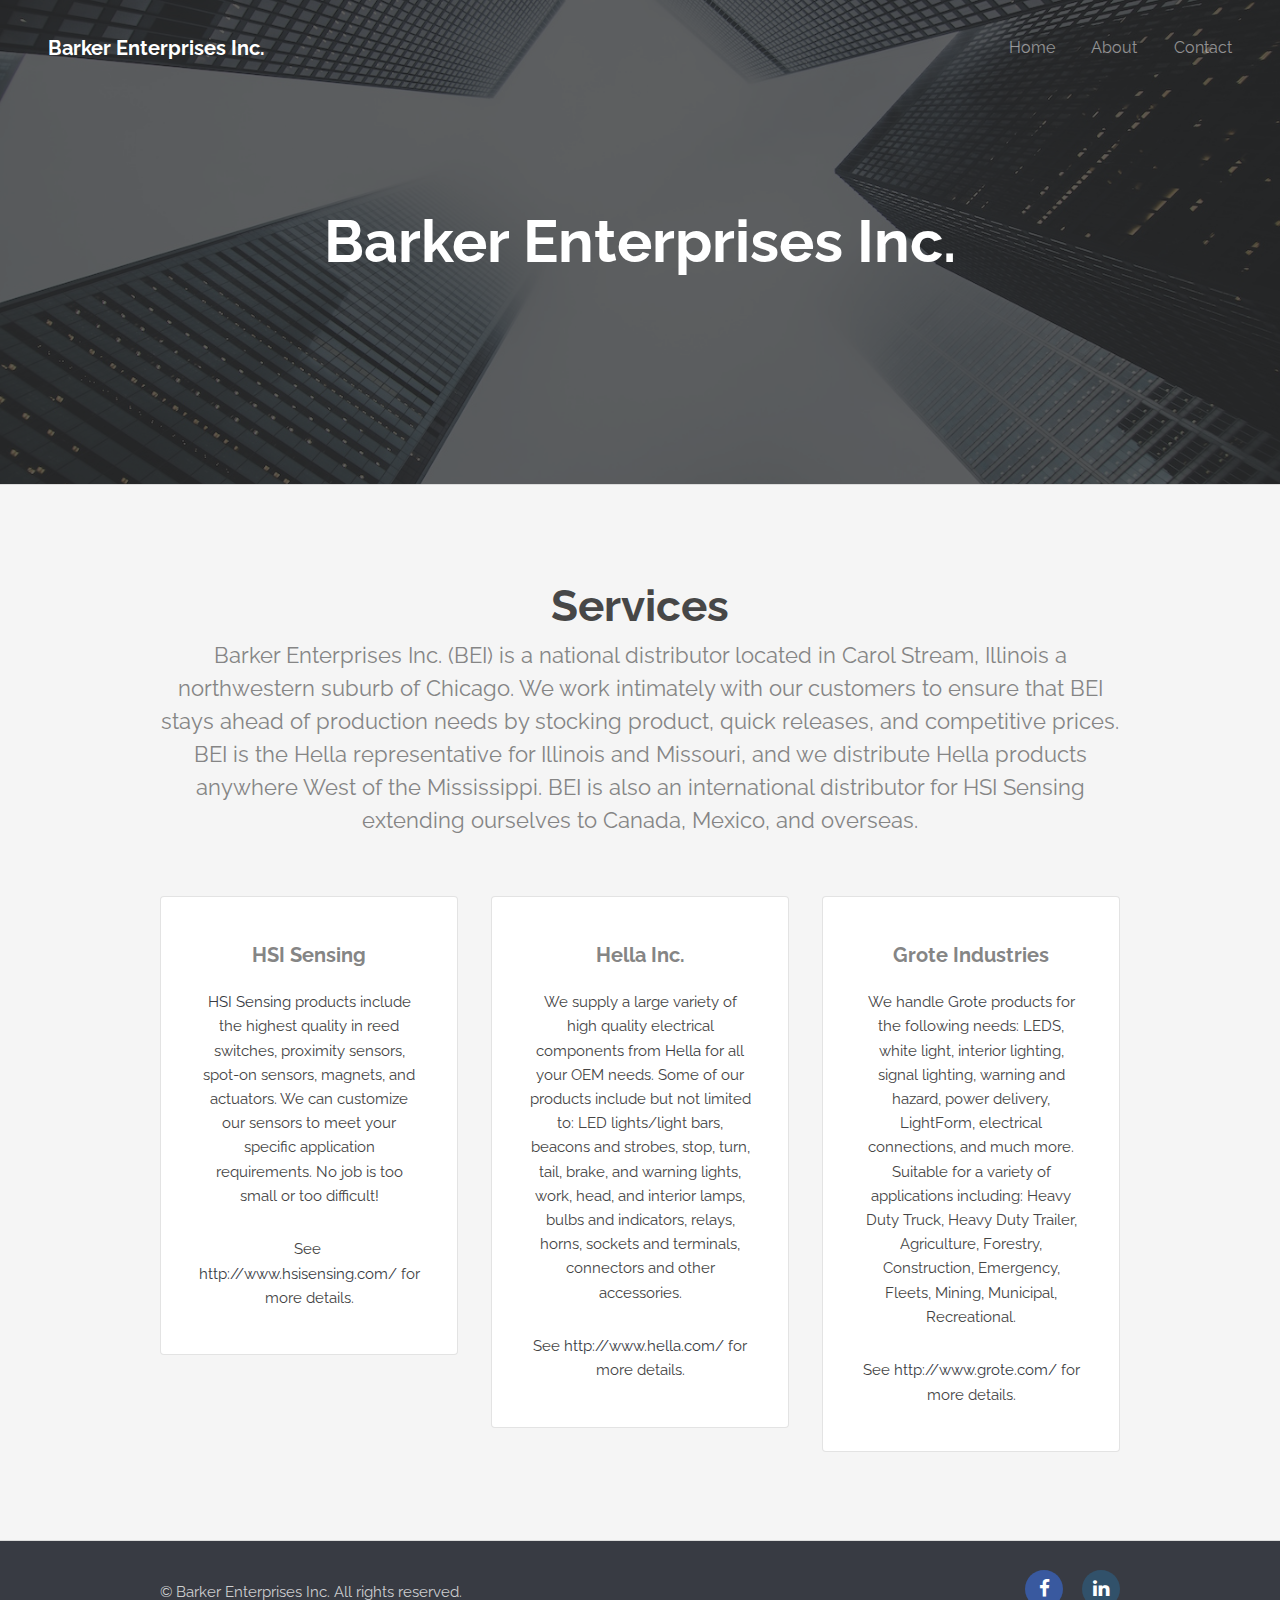
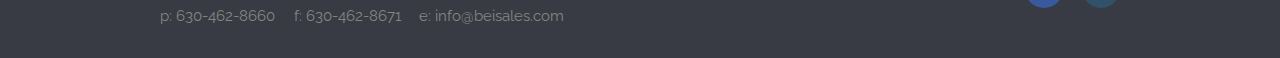
<file: index.html>
<!DOCTYPE html>
<html lang="en">
	<head>
		<meta charset="UTF-8">
		<title>Barker Enterprises Inc.</title>
		<meta http-equiv="content-type" content="text/html; charset=utf-8" />
		<meta name="description" content="Barker Enterprises Inc" />
		<meta name="keywords" content="barker enterprises,bei,hella,hsi,hsi sensing,grote,distribution,distributor,relays,switches,leds,lights" />
		<!--[if lte IE 8]><script src="js/html5shiv.js"></script><![endif]-->
		<script src="js/jquery.min.js"></script>
		<script src="js/skel.min.js"></script>
		<script src="js/skel-layers.min.js"></script>
		<script src="js/init.js"></script>
		<noscript>
			<link rel="stylesheet" href="css/skel.css" />
			<link rel="stylesheet" href="css/style.css" />
			<link rel="stylesheet" href="css/style-xlarge.css" />
		</noscript>

		<link rel="icon" type="image/png" href="images/favicon-32x32.png" sizes="32x32" />
		<link rel="icon" type="image/png" href="images/favicon-16x16.png" sizes="16x16" />

		<script>
		  (function(i,s,o,g,r,a,m){i['GoogleAnalyticsObject']=r;i[r]=i[r]||function(){
		  (i[r].q=i[r].q||[]).push(arguments)},i[r].l=1*new Date();a=s.createElement(o),
		  m=s.getElementsByTagName(o)[0];a.async=1;a.src=g;m.parentNode.insertBefore(a,m)
		  })(window,document,'script','//www.google-analytics.com/analytics.js','ga');

		  ga('create', 'UA-72708010-1', 'auto');
		  ga('send', 'pageview');

		</script>
	</head>
	<body class="landing">

		<!-- Header -->
			<header id="header">
				<h1><a href="index.html">Barker Enterprises Inc.</a></h1>
				<nav id="nav">
					<ul>
						<li><a href="index.html">Home</a></li>
						<li><a href="about.html">About</a></li>
						<li><a href="contact.html">Contact</a></li>
					</ul>
				</nav>
			</header>

		<!-- Banner -->
			<section id="banner">
				<h2>Barker Enterprises Inc.</h2>
				<!--<p>Lorem ipsum dolor sit amet, consectetur adipisicing elit.</p>-->
			</section>

		<!-- One -->
			<section id="one" class="wrapper style1 special">
				<div class="container">
					<header class="major">
						<h2>Services</h2>
						<p>Barker Enterprises Inc. (BEI) is a national distributor located in Carol Stream, Illinois a northwestern suburb of Chicago. We work intimately with our customers to ensure that BEI stays ahead of production needs by stocking product, quick releases, and competitive prices. BEI is the Hella representative for Illinois and Missouri, and we distribute Hella products anywhere West of the Mississippi. BEI is also an international distributor for HSI Sensing extending ourselves to Canada, Mexico, and overseas.</p>
					</header>
					<div class="row 150%">
						<div class="4u 12u$(medium)">
							<section class="box">
								<h3>HSI Sensing</h3>
								<p><a href="http://www.hsisensing.com/" target="_blank">HSI Sensing</a> products include the highest quality in reed switches, proximity sensors, spot-on sensors, magnets, and actuators. We can customize our sensors to meet your specific application requirements. No job is too small or too difficult!
								</p>	
								<p>See ​<a href="http://www.hsisensing.com/" target="_blank">http://www.hsisensing.com/</a> for more details.</p>
							</section>
						</div>
						<div class="4u 12u$(medium)">
							<section class="box">
								<h3>Hella Inc.</h3>
								<p>We supply a large variety of high quality electrical components from <a href="http://www.hella.com/" target="_blank">Hella</a> for all your OEM needs. Some of our products include but not limited to:
									LED lights/light bars, 
									beacons and strobes, 
​									stop, turn, tail, brake, and warning lights, 
									work, head, and interior lamps, 
									bulbs and indicators, 
									relays, 
									horns, 
									sockets and terminals, 
									connectors and other accessories.
								</p>
								<p>See <a href="http://www.hella.com/" target="_blank">http://www.hella.com/</a> for more details.</p>
							</section>
						</div>
						<div class="4u$ 12u$(medium)">
							<section class="box">
								<h3>Grote Industries</h3>
								<p>We handle <a href="http://www.grote.com/" target="_blank">Grote</a> products for the following needs: LEDS, white light, interior lighting, signal lighting, warning and hazard, power delivery, LightForm, electrical connections, and much more. Suitable for a variety of applications including: Heavy Duty Truck, Heavy Duty Trailer, Agriculture, Forestry, Construction, Emergency, Fleets, Mining, Municipal, Recreational.</p>
								<p>See <a href="http://www.grote.com/" target="_blank">http://www.grote.com/</a> for more details.</p>
							</section>
						</div>
					</div>
				</div>
			</section>

		<!-- Footer -->
			<footer id="footer">
				<div class="container">
					<div class="row">
						<div class="8u 12u$(medium)">
							<div class="copyright">
								<p>&copy; Barker Enterprises Inc. All rights reserved.</p>
								<ul>
									<li>p: 630-462-8660</li>
									<li>f: 630-462-8671</li>
									<li>e: <a href="mailto:info@beisales.com?Subject=Hello" target="_top">info@beisales.com</a></li>
								</ul>
							</div>
						</div>
						<div class="4u$ 12u$(medium)">
							<ul class="icons">
								<li>
									<a target="_blank" href="https://www.facebook.com/BEIsales/" class="icon rounded fa-facebook"><span class="label">Facebook</span></a>
								</li>
								<!--<li>
									<a class="icon rounded fa-twitter"><span class="label">Twitter</span></a>
								</li>
								<li>
									<a class="icon rounded fa-google-plus"><span class="label">Google+</span></a>
								</li>-->
								<li>
									<a target="_blank" href="https://www.linkedin.com/in/tom-barker-b527a8122?trk=nav_responsive_tab_profile" class="icon rounded fa-linkedin"><span class="label">LinkedIn</span></a>
								</li>
							</ul>
						</div>
					</div>
				</div>
			</footer>
			
	</body>
</html>
</file>
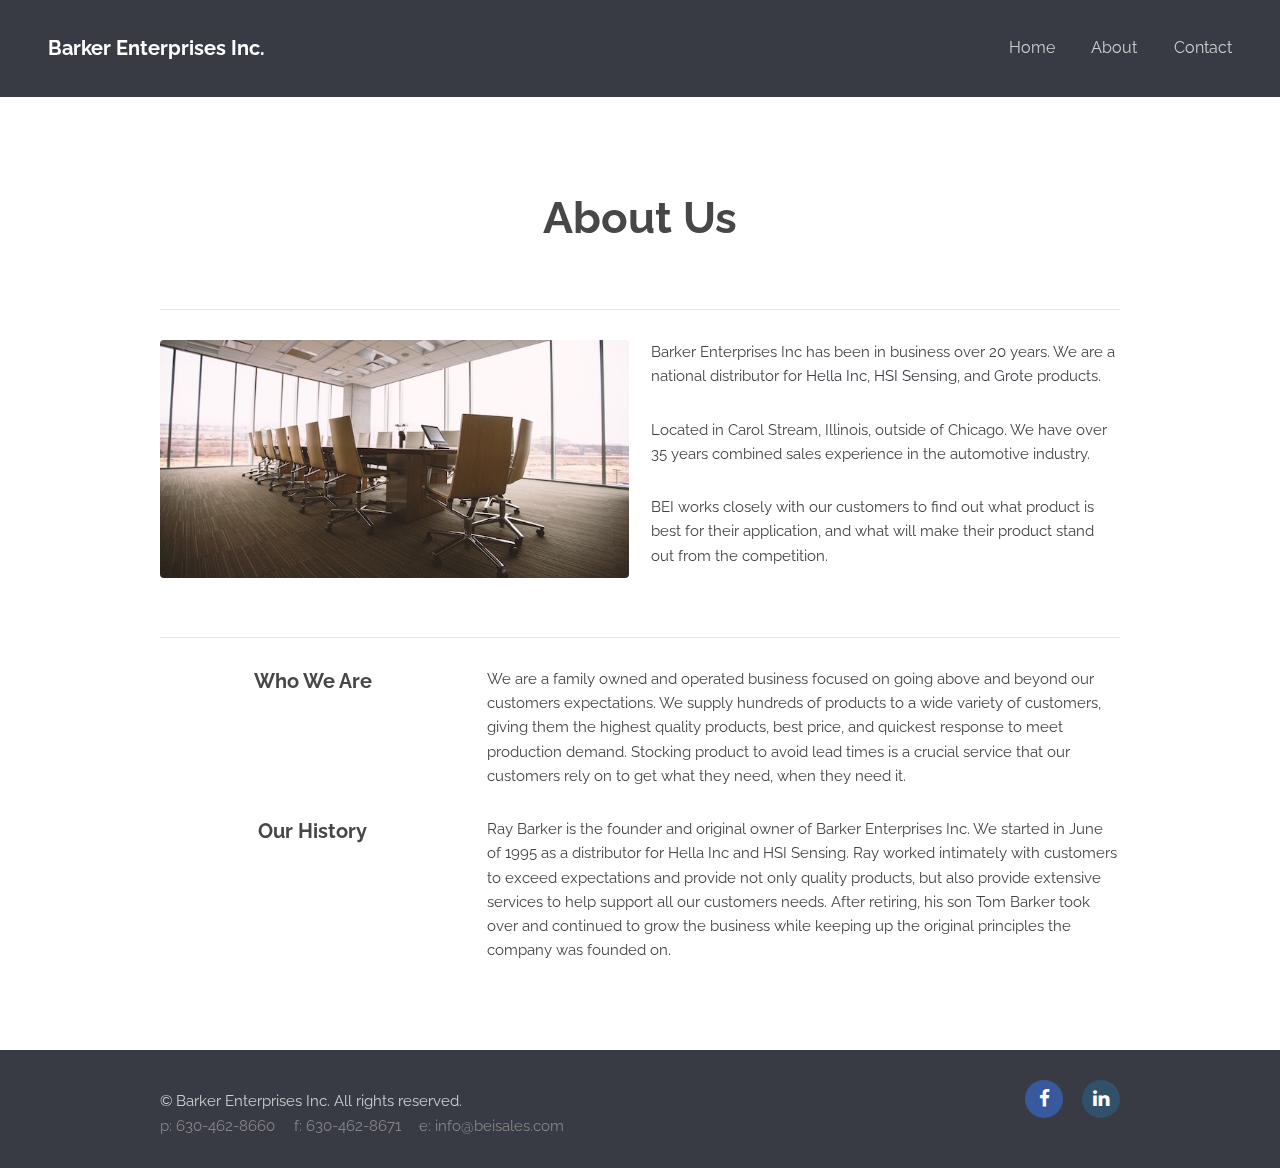
<file: about.html>
<!DOCTYPE html>
<html lang="en">
	<head>
		<meta charset="UTF-8">
		<title>Barker Enterprises Inc.</title>
		<meta http-equiv="content-type" content="text/html; charset=utf-8" />
		<meta name="description" content="Barker Enterprises Inc" />
		<meta name="keywords" content="barker enterprises,bei,hella,hsi,hsi sensing,grote,distribution,distributor,relays,switches,leds,lights" />
		<!--[if lte IE 8]><script src="js/html5shiv.js"></script><![endif]-->
		<script src="js/jquery.min.js"></script>
		<script src="js/skel.min.js"></script>
		<script src="js/skel-layers.min.js"></script>
		<script src="js/init.js"></script>
		<noscript>
			<link rel="stylesheet" href="css/skel.css" />
			<link rel="stylesheet" href="css/style.css" />
			<link rel="stylesheet" href="css/style-xlarge.css" />
		</noscript>

		<link rel="icon" type="image/png" href="images/favicon-32x32.png" sizes="32x32" />
		<link rel="icon" type="image/png" href="images/favicon-16x16.png" sizes="16x16" />

		<script>
		  (function(i,s,o,g,r,a,m){i['GoogleAnalyticsObject']=r;i[r]=i[r]||function(){
		  (i[r].q=i[r].q||[]).push(arguments)},i[r].l=1*new Date();a=s.createElement(o),
		  m=s.getElementsByTagName(o)[0];a.async=1;a.src=g;m.parentNode.insertBefore(a,m)
		  })(window,document,'script','//www.google-analytics.com/analytics.js','ga');

		  ga('create', 'UA-72708010-1', 'auto');
		  ga('send', 'pageview');

		</script>
	</head>
	<body>

		<!-- Header -->
			<header id="header">
				<h1><a href="index.html">Barker Enterprises Inc.</a></h1>
				<nav id="nav">
					<ul>
						<li><a href="index.html">Home</a></li>
						<li><a href="about.html">About</a></li>
						<li><a href="contact.html">Contact</a></li>
					</ul>
				</nav>
			</header>

		<!-- Main -->
			<section id="main" class="wrapper">
				<div class="container">

					<header class="major">
						<h2>About Us</h2>
					</header>

					<hr />

					<div class="row">
						<div class="6u 12u(3)">
							<a href="#" class="image fit"><img src="images/about.jpg" alt="" /></a>
						</div>
						<div class="6u 12u(3)">
							<p>Barker Enterprises Inc has been in business over 20 years. We are a national distributor for <a href="http://www.hella.com/" target="_blank">Hella Inc</a>, <a href="http://www.hsisensing.com/" target="_blank">HSI Sensing</a>, and <a href="http://www.grote.com/" target="_blank">Grote</a> products.</p>
							<p>Located in Carol Stream, Illinois, outside of Chicago.  We have over 35 years combined sales experience in the automotive industry.</p>
							<p>BEI works closely with our customers to find out what product is best for their application, and what will make their product stand out from the competition.</p>
						</div>
					</div>

					<hr />

					<div class="row">
						<div class="4u 12u(3)">
							<header class="major">
								<h3>Who We Are</h3>
							</header>
						</div>

						<div class="8u 12u(3)">
							<p>
							We are a family owned and operated business focused on going above and beyond our customers expectations.  We supply hundreds of products to a wide variety of customers, giving them the highest quality products, best price, and quickest response to meet production demand. Stocking product to avoid lead times is a crucial service that our customers rely on to get what they need, when they need it.
							</p>
						</div>
					</div>

					<div class="row">
						<div class="4u 12u(3)">
							<header class="major">
								<h3>Our History</h3>
							</header>
						</div>

						<div class="8u 12u(3)">
							<p>
							Ray Barker is the founder and original owner of Barker Enterprises Inc.  We started in June of 1995 as a distributor for Hella Inc and HSI Sensing. Ray worked intimately with customers to exceed expectations and provide not only quality products, but also provide extensive services to help support all our customers needs. After retiring, his son Tom Barker took over and continued to grow the business while keeping up the original principles the company was founded on.
							</p>
						</div>
					</div>
				</div>
			</section>


		<!-- Footer -->
			<footer id="footer">
				<div class="container">
					<div class="row">
						<div class="8u 12u$(medium)">
							<div class="copyright">
								<p>&copy; Barker Enterprises Inc. All rights reserved.</p>
								<ul>
									<li>p: 630-462-8660</li>
									<li>f: 630-462-8671</li>
									<li>e: <a href="mailto:info@beisales.com?Subject=Hello" target="_top">info@beisales.com</a></li>
								</ul>
							</div>
						</div>
						<div class="4u$ 12u$(medium)">
							<ul class="icons">
								<li>
									<a target="_blank" href="https://www.facebook.com/BEIsales/" class="icon rounded fa-facebook"><span class="label">Facebook</span></a>
								</li>
								<!--<li>
									<a class="icon rounded fa-twitter"><span class="label">Twitter</span></a>
								</li>
								<li>
									<a class="icon rounded fa-google-plus"><span class="label">Google+</span></a>
								</li>-->
								<li>
									<a target="_blank" href="https://www.linkedin.com/in/tom-barker-b527a8122?trk=nav_responsive_tab_profile" class="icon rounded fa-linkedin"><span class="label">LinkedIn</span></a>
								</li>
							</ul>
						</div>
					</div>
				</div>
			</footer>

	</body>
</html>
</file>
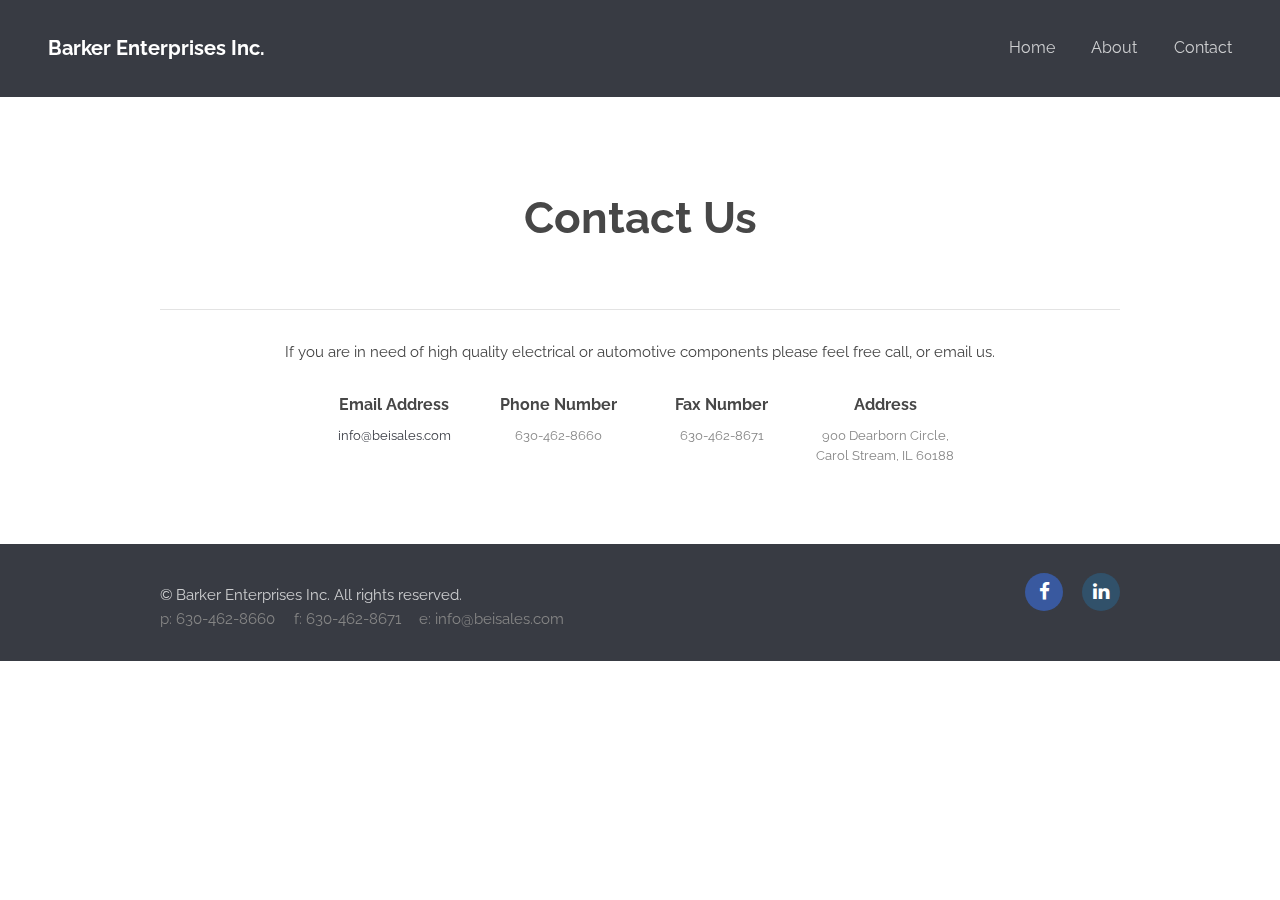
<file: contact.html>
<!DOCTYPE html>
<html lang="en">
	<head>
		<meta charset="UTF-8">
		<title>Barker Enterprises Inc.</title>
		<meta http-equiv="content-type" content="text/html; charset=utf-8" />
		<meta name="description" content="Barker Enterprises Inc" />
		<meta name="keywords" content="barker enterprises,bei,hella,hsi,hsi sensing,grote,distribution,distributor,relays,switches,leds,lights" />
		<!--[if lte IE 8]><script src="js/html5shiv.js"></script><![endif]-->
		<script src="js/jquery.min.js"></script>
		<script src="js/skel.min.js"></script>
		<script src="js/skel-layers.min.js"></script>
		<script src="js/init.js"></script>
		<noscript>
			<link rel="stylesheet" href="css/skel.css" />
			<link rel="stylesheet" href="css/style.css" />
			<link rel="stylesheet" href="css/style-xlarge.css" />
		</noscript>

		<link rel="icon" type="image/png" href="images/favicon-32x32.png" sizes="32x32" />
		<link rel="icon" type="image/png" href="images/favicon-16x16.png" sizes="16x16" />

		<script>
		  (function(i,s,o,g,r,a,m){i['GoogleAnalyticsObject']=r;i[r]=i[r]||function(){
		  (i[r].q=i[r].q||[]).push(arguments)},i[r].l=1*new Date();a=s.createElement(o),
		  m=s.getElementsByTagName(o)[0];a.async=1;a.src=g;m.parentNode.insertBefore(a,m)
		  })(window,document,'script','//www.google-analytics.com/analytics.js','ga');

		  ga('create', 'UA-72708010-1', 'auto');
		  ga('send', 'pageview');

		</script>
	</head>
	<body>

		<!-- Header -->
			<header id="header">
				<h1><a href="index.html">Barker Enterprises Inc.</a></h1>
				<nav id="nav">
					<ul>
						<li><a href="index.html">Home</a></li>
						<li><a href="about.html">About</a></li>
						<li><a href="contact.html">Contact</a></li>
					</ul>
				</nav>
			</header>

		<!-- Main -->
			<section id="main" class="wrapper">
				<div class="container">

					<header class="major">
						<h2>Contact Us</h2>
					</header>

					<hr />

					<p class="align-center">If you are in need of high quality electrical or automotive components please feel free call, or email us.</p>

					<div class="row">
						<div class="2u 12u(3)">&nbsp;</div>
						<div class="2u 12u(3)">
							<header class="minor">
								<h4>Email Address</h4>
								<p><a href="mailto:info@beisales.com?Subject=Hello" target="_top">info@beisales.com</a></p>
							</header>	
						</div>
						<div class="2u 12u(3)">
							<header class="minor">
								<h4>Phone Number</h4>
								<p>630-462-8660</p>
							</header>
						</div>
						<div class="2u 12u(3)">
							<header class="minor">
								<h4>Fax Number</h4>
								<p>630-462-8671</p>
							</header>
						</div>
						<div class="2u 12u(3)">
							<header class="minor">
								<h4>Address</h4>
								<p>900 Dearborn Circle,<br>
								Carol Stream, IL 60188</p>
							</header>
						</div>
						<div class="2u 12u(3)">&nbsp;</div>
					</div>
				</div>
			</section>


		<!-- Footer -->
			<footer id="footer">
				<div class="container">
					<div class="row">
						<div class="8u 12u$(medium)">
							<div class="copyright">
								<p>&copy; Barker Enterprises Inc. All rights reserved.</p>
								<ul>
									<li>p: 630-462-8660</li>
									<li>f: 630-462-8671</li>
									<li>e: <a href="mailto:info@beisales.com?Subject=Hello" target="_top">info@beisales.com</a></li>
								</ul>
							</div>
						</div>
						<div class="4u$ 12u$(medium)">
							<ul class="icons">
								<li>
									<a target="_blank" href="https://www.facebook.com/BEIsales/" class="icon rounded fa-facebook"><span class="label">Facebook</span></a>
								</li>
								<!--<li>
									<a class="icon rounded fa-twitter"><span class="label">Twitter</span></a>
								</li>
								<li>
									<a class="icon rounded fa-google-plus"><span class="label">Google+</span></a>
								</li>-->
								<li>
									<a target="_blank" href="https://www.linkedin.com/in/tom-barker-b527a8122?trk=nav_responsive_tab_profile" class="icon rounded fa-linkedin"><span class="label">LinkedIn</span></a>
								</li>
							</ul>
						</div>
					</div>
				</div>
			</footer>

	</body>
</html>
</file>
<file: css/style-xlarge.css>
/*
	Transit by TEMPLATED
	templated.co @templatedco
	Released for free under the Creative Commons Attribution 3.0 license (templated.co/license)
*/

/* Basic */

	body, input, select, textarea {
		font-size: 11pt;
	}
</file>
<file: css/skel.css>
/* Resets (http://meyerweb.com/eric/tools/css/reset/ | v2.0 | 20110126 | License: none (public domain)) */

	html,body,div,span,applet,object,iframe,h1,h2,h3,h4,h5,h6,p,blockquote,pre,a,abbr,acronym,address,big,cite,code,del,dfn,em,img,ins,kbd,q,s,samp,small,strike,strong,sub,sup,tt,var,b,u,i,center,dl,dt,dd,ol,ul,li,fieldset,form,label,legend,table,caption,tbody,tfoot,thead,tr,th,td,article,aside,canvas,details,embed,figure,figcaption,footer,header,hgroup,menu,nav,output,ruby,section,summary,time,mark,audio,video{margin:0;padding:0;border:0;font-size:100%;font:inherit;vertical-align:baseline;}article,aside,details,figcaption,figure,footer,header,hgroup,menu,nav,section{display:block;}body{line-height:1;}ol,ul{list-style:none;}blockquote,q{quotes:none;}blockquote:before,blockquote:after,q:before,q:after{content:'';content:none;}table{border-collapse:collapse;border-spacing:0;}body{-webkit-text-size-adjust:none}

/* Box Model */

	*, *:before, *:after {
		-moz-box-sizing: border-box;
		-webkit-box-sizing: border-box;
		box-sizing: border-box;
	}

/* Container */

	.container {
		margin-left: auto;
		margin-right: auto;

		/* width: (containers) */
		width: 1200px;
	}

	/* Modifiers */

		/* 125% */
			.container.\31 25\25 {
				width: 100%;

				/* max-width: (containers * 1.25) */
				max-width: 1500px;

				/* min-width: (containers) */
				min-width: 1200px;
			}

		/* 75% */
			.container.\37 5\25 {

				/* width: (containers * 0.75) */
				width: 900px;

			}

		/* 50% */
			.container.\35 0\25 {

				/* width: (containers * 0.50) */
				width: 600px;

			}

		/* 25% */
			.container.\32 5\25 {

				/* width: (containers * 0.25) */
				width: 300px;

			}

/* Grid */

	.row {
		border-bottom: solid 1px transparent;
	}

	.row > * {
		float: left;
	}

	.row:after, .row:before {
		content: '';
		display: block;
		clear: both;
		height: 0;
	}

	.row.uniform > * > :first-child {
		margin-top: 0;
	}

	.row.uniform > * > :last-child {
		margin-bottom: 0;
	}

	/* Gutters */

		/* Normal */

			.row > * {
				/* padding: (gutters.horizontal) 0 0 (gutters.vertical) */
				padding: 0 0 0 2em;
			}

			.row {
				/* margin: -(gutters.horizontal) 0 -1px -(gutters.vertical) */
				margin: 0 0 -1px -2em;
			}

			.row.uniform > * {
				/* padding: (gutters.vertical) 0 0 (gutters.vertical) */
				padding: 2em 0 0 2em;
			}

			.row.uniform {
				/* margin: -(gutters.vertical) 0 -1px -(gutters.vertical) */
				margin: -2em 0 -1px -2em;
			}

		/* 200% */

			.row.\32 00\25 > * {
				/* padding: (gutters.horizontal) 0 0 (gutters.vertical) */
				padding: 0 0 0 4em;
			}

			.row.\32 00\25 {
				/* margin: -(gutters.horizontal) 0 -1px -(gutters.vertical) */
				margin: 0 0 -1px -4em;
			}

			.row.uniform.\32 00\25 > * {
				/* padding: (gutters.vertical) 0 0 (gutters.vertical) */
				padding: 4em 0 0 4em;
			}

			.row.uniform.\32 00\25 {
				/* margin: -(gutters.vertical) 0 -1px -(gutters.vertical) */
				margin: -4em 0 -1px -4em;
			}

		/* 150% */

			.row.\31 50\25 > * {
				/* padding: (gutters.horizontal) 0 0 (gutters.vertical) */
				padding: 0 0 0 1.5em;
			}

			.row.\31 50\25 {
				/* margin: -(gutters.horizontal) 0 -1px -(gutters.vertical) */
				margin: 0 0 -1px -1.5em;
			}

			.row.uniform.\31 50\25 > * {
				/* padding: (gutters.vertical) 0 0 (gutters.vertical) */
				padding: 1.5em 0 0 1.5em;
			}

			.row.uniform.\31 50\25 {
				/* margin: -(gutters.vertical) 0 -1px -(gutters.vertical) */
				margin: -1.5em 0 -1px -1.5em;
			}

		/* 50% */

			.row.\35 0\25 > * {
				/* padding: (gutters.horizontal) 0 0 (gutters.vertical) */
				padding: 0 0 0 1em;
			}

			.row.\35 0\25 {
				/* margin: -(gutters.horizontal) 0 -1px -(gutters.vertical) */
				margin: 0 0 -1px -1em;
			}

			.row.uniform.\35 0\25 > * {
				/* padding: (gutters.vertical) 0 0 (gutters.vertical) */
				padding: 1em 0 0 1em;
			}

			.row.uniform.\35 0\25 {
				/* margin: -(gutters.vertical) 0 -1px -(gutters.vertical) */
				margin: -1em 0 -1px -1em;
			}

		/* 25% */

			.row.\32 5\25 > * {
				/* padding: (gutters.horizontal) 0 0 (gutters.vertical) */
				padding: 0 0 0 0.5em;
			}

			.row.\32 5\25 {
				/* margin: -(gutters.horizontal) 0 -1px -(gutters.vertical) */
				margin: 0 0 -1px -0.5em;
			}

			.row.uniform.\32 5\25 > * {
				/* padding: (gutters.vertical) 0 0 (gutters.vertical) */
				padding: 0.5em 0 0 0.5em;
			}

			.row.uniform.\32 5\25 {
				/* margin: -(gutters.vertical) 0 -1px -(gutters.vertical) */
				margin: -0.5em 0 -1px -0.5em;
			}

		/* 0% */

			.row.\30 \25 > * {
				padding: 0;
			}

			.row.\30 \25 {
				margin: 0 0 -1px 0;
			}

	/* Cells */

		.\31 2u, .\31 2u\24 { width: 100%; clear: none; margin-left: 0; }
		.\31 1u, .\31 1u\24 { width: 91.6666666667%; clear: none; margin-left: 0; }
		.\31 0u, .\31 0u\24 { width: 83.3333333333%; clear: none; margin-left: 0; }
		.\39 u, .\39 u\24 { width: 75%; clear: none; margin-left: 0; }
		.\38 u, .\38 u\24 { width: 66.6666666667%; clear: none; margin-left: 0; }
		.\37 u, .\37 u\24 { width: 58.3333333333%; clear: none; margin-left: 0; }
		.\36 u, .\36 u\24 { width: 50%; clear: none; margin-left: 0; }
		.\35 u, .\35 u\24 { width: 41.6666666667%; clear: none; margin-left: 0; }
		.\34 u, .\34 u\24 { width: 33.3333333333%; clear: none; margin-left: 0; }
		.\33 u, .\33 u\24 { width: 25%; clear: none; margin-left: 0; }
		.\32 u, .\32 u\24 { width: 16.6666666667%; clear: none; margin-left: 0; }
		.\31 u, .\31 u\24 { width: 8.3333333333%; clear: none; margin-left: 0; }

		.\31 2u\24 + *,
		.\31 1u\24 + *,
		.\31 0u\24 + *,
		.\39 u\24 + *,
		.\38 u\24 + *,
		.\37 u\24 + *,
		.\36 u\24 + *,
		.\35 u\24 + *,
		.\34 u\24 + *,
		.\33 u\24 + *,
		.\32 u\24 + *,
		.\31 u\24 + * {
			clear: left;
		}

		.\-11u { margin-left: 91.6666666667% }
		.\-10u { margin-left: 83.3333333333% }
		.\-9u { margin-left: 75% }
		.\-8u { margin-left: 66.6666666667% }
		.\-7u { margin-left: 58.3333333333% }
		.\-6u { margin-left: 50% }
		.\-5u { margin-left: 41.6666666667% }
		.\-4u { margin-left: 33.3333333333% }
		.\-3u { margin-left: 25% }
		.\-2u { margin-left: 16.6666666667% }
		.\-1u { margin-left: 8.3333333333% }
</file>
<file: css/style.css>
@charset "UTF-8";
@import url(font-awesome.min.css);
@import url(http://fonts.googleapis.com/css?family=Raleway:700,400);

/*
	Transit by TEMPLATED
	templated.co @templatedco
	Released for free under the Creative Commons Attribution 3.0 license (templated.co/license)
*/

/* Basic */

	body {
		background: #fff;
	}

		body.is-loading *, body.is-loading *:before, body.is-loading *:after {
			-moz-animation: none !important;
			-webkit-animation: none !important;
			-o-animation: none !important;
			-ms-animation: none !important;
			animation: none !important;
			-moz-transition: none !important;
			-webkit-transition: none !important;
			-o-transition: none !important;
			-ms-transition: none !important;
			transition: none !important;
		}

	body, input, select, textarea {
		color: #444;
		font-family: "Raleway", Helvetica, sans-serif;
		font-size: 13pt;
		font-weight: 400;
		line-height: 1.65em;
	}

	a {
		color: #383b43;
		text-decoration: none;
	}

		a:active, a:hover {
			text-decoration: underline;
		}

	strong, b {
		color: #474747;
		font-weight: 700;
	}

	em, i {
		font-style: italic;
	}

	p {
		margin: 0 0 2em 0;
	}

	h1, h2, h3, h4, h5, h6 {
		color: #474747;
		font-weight: 700;
		line-height: 1em;
		margin: 0 0 1em 0;
	}

		h1 a, h2 a, h3 a, h4 a, h5 a, h6 a {
			color: inherit;
			text-decoration: none;
		}

	h2 {
		font-size: 1.75em;
		line-height: 1.5em;
	}

	h3 {
		font-size: 1.35em;
		line-height: 1.5em;
	}

	h4 {
		font-size: 1.1em;
		line-height: 1.5em;
	}

	h5 {
		font-size: 0.9em;
		line-height: 1.5em;
	}

	h6 {
		font-size: 0.7em;
		line-height: 1.5em;
	}

	sub {
		font-size: 0.8em;
		position: relative;
		top: 0.5em;
	}

	sup {
		font-size: 0.8em;
		position: relative;
		top: -0.5em;
	}

	hr {
		border: 0;
		border-bottom: solid 1px rgba(144, 144, 144, 0.25);
		margin: 2em 0;
	}

		hr.major {
			margin: 3em 0;
		}

	blockquote {
		border-left: solid 4px rgba(144, 144, 144, 0.25);
		font-style: italic;
		margin: 0 0 2em 0;
		padding: 0.5em 0 0.5em 2em;
	}

	code {
		background: rgba(144, 144, 144, 0.075);
		border-radius: 4px;
		border: solid 1px rgba(144, 144, 144, 0.25);
		font-family: "Courier New", monospace;
		font-size: 0.9em;
		margin: 0 0.25em;
		padding: 0.25em 0.65em;
	}

	pre {
		-webkit-overflow-scrolling: touch;
		font-family: "Courier New", monospace;
		font-size: 0.9em;
		margin: 0 0 2em 0;
	}

		pre code {
			display: block;
			line-height: 1.75em;
			padding: 1em 1.5em;
			overflow-x: auto;
		}

	.align-left {
		text-align: left;
	}

	.align-center {
		text-align: center;
	}

	.align-right {
		text-align: right;
	}

/* Section/Article */

	section.special, article.special {
		text-align: center;
	}

	header p {
		color: #858585;
		position: relative;
		margin: 0 0 1.5em 0;
	}

	header h2 + p {
		font-size: 1.25em;
		margin-top: -1em;
		line-height: 1.5em;
	}

	header h3 + p {
		font-size: 1.1em;
		margin-top: -0.8em;
		line-height: 1.5em;
	}

	header h4 + p,
	header h5 + p,
	header h6 + p {
		font-size: 0.9em;
		margin-top: -0.6em;
		line-height: 1.5em;
	}

	header.major {
		text-align: center;
		margin-bottom: 4em;
	}

	header.minor {
		text-align: center;
	}

		header.major h2 {
			font-size: 3em;
			margin-bottom: 0.5em;
		}

		header.major p {
			font-size: 1.5em;
		}

/* Form */

	form {
		margin: 0 0 2em 0;
	}

	label {
		color: #474747;
		display: block;
		font-size: 0.9em;
		font-weight: 700;
		margin: 0 0 1em 0;
	}

	input[type="text"],
	input[type="password"],
	input[type="email"],
	select,
	textarea {
		-moz-appearance: none;
		-webkit-appearance: none;
		-o-appearance: none;
		-ms-appearance: none;
		appearance: none;
		background: rgba(144, 144, 144, 0.075);
		border-radius: 4px;
		border: none;
		color: inherit;
		display: block;
		outline: 0;
		padding: 0 1em;
		text-decoration: none;
		width: 100%;
	}

		input[type="text"]:invalid,
		input[type="password"]:invalid,
		input[type="email"]:invalid,
		select:invalid,
		textarea:invalid {
			box-shadow: none;
		}

		input[type="text"]:focus,
		input[type="password"]:focus,
		input[type="email"]:focus,
		select:focus,
		textarea:focus {
			border-color: #383b43;
			box-shadow: 0 0 0 1px #383b43;
		}

	.select-wrapper {
		text-decoration: none;
		display: block;
		position: relative;
	}

		.select-wrapper:before {
			content: "";
			-moz-osx-font-smoothing: grayscale;
			-webkit-font-smoothing: antialiased;
			font-family: FontAwesome;
			font-style: normal;
			font-weight: normal;
			text-transform: none !important;
		}

		.select-wrapper:before {
			color: rgba(144, 144, 144, 0.25);
			display: block;
			height: 2.75em;
			line-height: 2.75em;
			pointer-events: none;
			position: absolute;
			right: 0;
			text-align: center;
			top: 0;
			width: 2.75em;
		}

		.select-wrapper select::-ms-expand {
			display: none;
		}

	input[type="text"],
	input[type="password"],
	input[type="email"],
	select {
		height: 2.75em;
	}

	textarea {
		padding: 0.75em 1em;
	}

	input[type="checkbox"],
	input[type="radio"] {
		-moz-appearance: none;
		-webkit-appearance: none;
		-o-appearance: none;
		-ms-appearance: none;
		appearance: none;
		display: block;
		float: left;
		margin-right: -2em;
		opacity: 0;
		width: 1em;
		z-index: -1;
	}

		input[type="checkbox"] + label,
		input[type="radio"] + label {
			text-decoration: none;
			color: #444;
			cursor: pointer;
			display: inline-block;
			font-size: 1em;
			font-weight: 400;
			padding-left: 2.4em;
			padding-right: 0.75em;
			position: relative;
		}

			input[type="checkbox"] + label:before,
			input[type="radio"] + label:before {
				-moz-osx-font-smoothing: grayscale;
				-webkit-font-smoothing: antialiased;
				font-family: FontAwesome;
				font-style: normal;
				font-weight: normal;
				text-transform: none !important;
			}

			input[type="checkbox"] + label:before,
			input[type="radio"] + label:before {
				background: rgba(144, 144, 144, 0.075);
				border-radius: 4px;
				border: solid 1px rgba(144, 144, 144, 0.25);
				content: '';
				display: inline-block;
				height: 1.65em;
				left: 0;
				line-height: 1.58125em;
				position: absolute;
				text-align: center;
				top: 0;
				width: 1.65em;
			}

		input[type="checkbox"]:checked + label:before,
		input[type="radio"]:checked + label:before {
			background: #3cadd4;
			border-color: #3cadd4;
			color: #ffffff;
			content: '\f00c';
		}

		input[type="checkbox"]:focus + label:before,
		input[type="radio"]:focus + label:before {
			border-color: #383b43;
			box-shadow: 0 0 0 1px #383b43;
		}

	input[type="checkbox"] + label:before {
		border-radius: 4px;
	}

	input[type="radio"] + label:before {
		border-radius: 100%;
	}

	::-webkit-input-placeholder {
		color: #858585 !important;
		opacity: 1.0;
	}

	:-moz-placeholder {
		color: #858585 !important;
		opacity: 1.0;
	}

	::-moz-placeholder {
		color: #858585 !important;
		opacity: 1.0;
	}

	:-ms-input-placeholder {
		color: #858585 !important;
		opacity: 1.0;
	}

	.formerize-placeholder {
		color: #858585 !important;
		opacity: 1.0;
	}

/* Box */

	.box {
		border-radius: 4px;
		border: solid 1px rgba(144, 144, 144, 0.25);
		margin-bottom: 2em;
		padding: 1.5em;
	}

		.box > :last-child,
		.box > :last-child > :last-child,
		.box > :last-child > :last-child > :last-child {
			margin-bottom: 0;
		}

		.box.alt {
			border: 0;
			border-radius: 0;
			padding: 0;
		}

/* Icon */

	.icon {
		text-decoration: none;
		border-bottom: none;
		position: relative;
	}

		.icon:before {
			-moz-osx-font-smoothing: grayscale;
			-webkit-font-smoothing: antialiased;
			font-family: FontAwesome;
			font-style: normal;
			font-weight: normal;
			text-transform: none !important;
		}

		.icon:active, .icon:hover {
			text-decoration: none;
		}

		.icon > .label {
			display: none;
		}

		.icon.rounded {
			background-color: #383b43;
			border-radius: 100%;
			color: #ffffff;
			display: inline-block;
			height: 3.25em;
			line-height: 3.25em;
			text-align: center;
			width: 3.25em;
		}

			.icon.rounded.big {
				font-size: 2.5em;
				margin-bottom: 0.5em;
			}

			.icon.rounded.color1 {
				background-color: #3cadd4;
			}

			.icon.rounded.color2 {
				background-color: #3c61d4;
			}

			.icon.rounded.color3 {
				background-color: #633cd4;
			}

			.icon.rounded.color4 {
				background-color: #af3cd4;
			}

			.icon.rounded.color5 {
				background-color: #d43cad;
			}

			.icon.rounded.color6 {
				background-color: #d43c61;
			}

			.icon.rounded.color7 {
				background-color: #d4633c;
			}

			.icon.rounded.color8 {
				background-color: #d4af3c;
			}

			.icon.rounded.color9 {
				background-color: #add43c;
			}

			.icon.rounded.color10 {
				background-color: #61d43c;
			}

			.icon.rounded.fa-twitter {
				background-color: #2daae4;
			}

			.icon.rounded.fa-facebook {
				background-color: #39599f;
			}

			.icon.rounded.fa-google-plus {
				background-color: #c91e1f;
			}

			.icon.rounded.fa-dribbble {
				background-color: #c4376b;
			}

			.icon.rounded.fa-tumblr, .icon.rounded.fa-linkedin {
				background-color: #31516a;
			}

			.icon.rounded.fa-rss {
				background-color: #f2600b;
			}

/* Image */

	.image {
		border-radius: 4px;
		border: 0;
		display: inline-block;
		position: relative;
	}

		.image img {
			border-radius: 4px;
			display: block;
		}

		.image.left {
			float: left;
			padding: 0 1.5em 1em 0;
			top: 0.25em;
		}

		.image.right {
			float: right;
			padding: 0 0 1em 1.5em;
			top: 0.25em;
		}

		.image.left, .image.right {
			max-width: 40%;
		}

			.image.left img, .image.right img {
				width: 100%;
			}

		.image.fit {
			display: block;
			margin: 0 0 2em 0;
			width: 100%;
		}

			.image.fit img {
				width: 100%;
			}

/* List */

	ol {
		list-style: decimal;
		margin: 0 0 2em 0;
		padding-left: 1.25em;
	}

		ol li {
			padding-left: 0.25em;
		}

	ul {
		list-style: disc;
		margin: 0 0 2em 0;
		padding-left: 1em;
	}

		ul li {
			padding-left: 0.5em;
		}

		ul.alt {
			list-style: none;
			padding-left: 0;
		}

			ul.alt li {
				border-top: solid 1px rgba(144, 144, 144, 0.25);
				padding: 0.5em 0;
			}

				ul.alt li:first-child {
					border-top: 0;
					padding-top: 0;
				}

		ul.unstyled {
			list-style: none;
			padding-left: 0;
		}

			ul.unstyled li {
				padding: 0.4em 0;
			}

		ul.icons {
			cursor: default;
			list-style: none;
			padding-left: 0;
		}

			ul.icons li {
				display: inline-block;
				padding: 0 1em 0 0;
			}

				ul.icons li:last-child {
					padding-right: 0;
				}

				ul.icons li .icon:before {
					font-size: 2em;
				}

		ul.actions {
			cursor: default;
			list-style: none;
			padding-left: 0;
		}

			ul.actions li {
				display: inline-block;
				padding: 0 1em 0 0;
				vertical-align: middle;
			}

				ul.actions li:last-child {
					padding-right: 0;
				}

			ul.actions.small li {
				padding: 0 0.5em 0 0;
			}

			ul.actions.vertical li {
				display: block;
				padding: 1em 0 0 0;
			}

				ul.actions.vertical li:first-child {
					padding-top: 0;
				}

				ul.actions.vertical li > * {
					margin-bottom: 0;
				}

			ul.actions.vertical.small li {
				padding: 0.5em 0 0 0;
			}

				ul.actions.vertical.small li:first-child {
					padding-top: 0;
				}

			ul.actions.fit {
				display: table;
				margin-left: -1em;
				padding: 0;
				table-layout: fixed;
				width: calc(100% + 1em);
			}

				ul.actions.fit li {
					display: table-cell;
					padding: 0 0 0 1em;
				}

					ul.actions.fit li > * {
						margin-bottom: 0;
					}

				ul.actions.fit.small {
					margin-left: -0.5em;
					width: calc(100% + 0.5em);
				}

					ul.actions.fit.small li {
						padding: 0 0 0 0.5em;
					}

	dl {
		margin: 0 0 2em 0;
	}

/* Table */

	.table-wrapper {
		-webkit-overflow-scrolling: touch;
		overflow-x: auto;
	}

	table {
		margin: 0 0 2em 0;
		width: 100%;
	}

		table tbody tr {
			border: solid 1px rgba(144, 144, 144, 0.25);
			border-left: 0;
			border-right: 0;
		}

			table tbody tr:nth-child(2n + 1) {
				background-color: rgba(144, 144, 144, 0.075);
			}

		table td {
			padding: 0.75em 0.75em;
		}

		table th {
			color: #474747;
			font-size: 0.9em;
			font-weight: 700;
			padding: 0 0.75em 0.75em 0.75em;
			text-align: left;
		}

		table thead {
			border-bottom: solid 2px rgba(144, 144, 144, 0.25);
		}

		table tfoot {
			border-top: solid 2px rgba(144, 144, 144, 0.25);
		}

		table.alt {
			border-collapse: separate;
		}

			table.alt tbody tr td {
				border: solid 1px rgba(144, 144, 144, 0.25);
				border-left-width: 0;
				border-top-width: 0;
			}

				table.alt tbody tr td:first-child {
					border-left-width: 1px;
				}

			table.alt tbody tr:first-child td {
				border-top-width: 1px;
			}

			table.alt thead {
				border-bottom: 0;
			}

			table.alt tfoot {
				border-top: 0;
			}

/* Button */

	input[type="submit"],
	input[type="reset"],
	input[type="button"],
	.button {
		-moz-appearance: none;
		-webkit-appearance: none;
		-o-appearance: none;
		-ms-appearance: none;
		appearance: none;
		-moz-transition: background-color 0.2s ease-in-out, color 0.2s ease-in-out;
		-webkit-transition: background-color 0.2s ease-in-out, color 0.2s ease-in-out;
		-o-transition: background-color 0.2s ease-in-out, color 0.2s ease-in-out;
		-ms-transition: background-color 0.2s ease-in-out, color 0.2s ease-in-out;
		transition: background-color 0.2s ease-in-out, color 0.2s ease-in-out;
		background-color: #3cadd4;
		border-radius: 30px;
		border: 0;
		color: #ffffff !important;
		cursor: pointer;
		display: inline-block;
		font-weight: 400;
		height: 2.85em;
		line-height: 2.95em;
		padding: 0 2em;
		text-align: center;
		text-decoration: none;
		white-space: nowrap;
	}

		input[type="submit"]:hover,
		input[type="reset"]:hover,
		input[type="button"]:hover,
		.button:hover {
			background-color: #51b6d9;
			text-decoration: none;
		}

		input[type="submit"]:active,
		input[type="reset"]:active,
		input[type="button"]:active,
		.button:active {
			background-color: #2da2ca;
			text-decoration: none;
		}

		input[type="submit"].icon,
		input[type="reset"].icon,
		input[type="button"].icon,
		.button.icon {
			padding-left: 1.35em;
		}

			input[type="submit"].icon:before,
			input[type="reset"].icon:before,
			input[type="button"].icon:before,
			.button.icon:before {
				margin-right: 0.5em;
			}

		input[type="submit"].fit,
		input[type="reset"].fit,
		input[type="button"].fit,
		.button.fit {
			display: block;
			margin: 0 0 1em 0;
			width: 100%;
		}

		input[type="submit"].small,
		input[type="reset"].small,
		input[type="button"].small,
		.button.small {
			font-size: 0.8em;
		}

		input[type="submit"].big,
		input[type="reset"].big,
		input[type="button"].big,
		.button.big {
			font-size: 1.35em;
		}

		input[type="submit"].alt,
		input[type="reset"].alt,
		input[type="button"].alt,
		.button.alt {
			background-color: transparent;
			box-shadow: inset 0 0 0 2px rgba(144, 144, 144, 0.25);
			color: #474747 !important;
		}

			input[type="submit"].alt:hover,
			input[type="reset"].alt:hover,
			input[type="button"].alt:hover,
			.button.alt:hover {
				background-color: rgba(144, 144, 144, 0.075);
			}

			input[type="submit"].alt:active,
			input[type="reset"].alt:active,
			input[type="button"].alt:active,
			.button.alt:active {
				background-color: rgba(144, 144, 144, 0.2);
			}

			input[type="submit"].alt.icon:before,
			input[type="reset"].alt.icon:before,
			input[type="button"].alt.icon:before,
			.button.alt.icon:before {
				color: #858585;
			}

		input[type="submit"].special,
		input[type="reset"].special,
		input[type="button"].special,
		.button.special {
			background-color: #383b43;
			color: #ffffff !important;
		}

			input[type="submit"].special:hover,
			input[type="reset"].special:hover,
			input[type="button"].special:hover,
			.button.special:hover {
				background-color: #444751;
			}

			input[type="submit"].special:active,
			input[type="reset"].special:active,
			input[type="button"].special:active,
			.button.special:active {
				background-color: #2c2f35;
			}

		input[type="submit"].disabled, input[type="submit"]:disabled,
		input[type="reset"].disabled,
		input[type="reset"]:disabled,
		input[type="button"].disabled,
		input[type="button"]:disabled,
		.button.disabled,
		.button:disabled {
			background-color: #444 !important;
			box-shadow: inset 0 -0.15em 0 0 rgba(0, 0, 0, 0.15);
			color: #fff !important;
			cursor: default;
			opacity: 0.25;
		}

/* Header */

	body.landing #header {
		background-color: transparent;
		left: 0;
		position: absolute;
		top: 0;
	}

		body.landing #header nav a {
			color: rgba(255, 255, 255, 0.5);
		}

	#header {
		background-color: #383b43;
		color: #ffffff;
		cursor: default;
		font-size: 1.1em;
		height: 6em;
		line-height: 6em;
		width: 100%;
		z-index: 10000;
	}

		#header h1 {
			color: #ffffff;
			height: inherit;
			left: 3em;
			line-height: inherit;
			margin: 0;
			padding: 0;
			position: absolute;
		}

			#header h1 a {
				font-size: 1.25em;
			}

		#header nav {
			height: inherit;
			line-height: inherit;
			position: absolute;
			right: 3em;
			vertical-align: middle;
		}

			#header nav > ul {
				list-style: none;
				margin: 0;
				padding-left: 0;
			}

				#header nav > ul > li {
					border-radius: 4px;
					display: inline-block;
					margin-left: 2em;
					padding-left: 0;
				}

					#header nav > ul > li a {
						-moz-transition: color 0.2s ease-in-out;
						-webkit-transition: color 0.2s ease-in-out;
						-o-transition: color 0.2s ease-in-out;
						-ms-transition: color 0.2s ease-in-out;
						transition: color 0.2s ease-in-out;
						color: #cdced0;
						display: inline-block;
						text-decoration: none;
					}

						#header nav > ul > li a:active, #header nav > ul > li a:hover {
							color: #ffffff;
						}

					#header nav > ul > li:first-child {
						margin-left: 0;
					}

					#header nav > ul > li .button {
						background-color: #fff;
						color: #444 !important;
						height: 2.25em;
						line-height: 2.25em;
						margin-bottom: 0;
						padding: 0 1em;
						position: relative;
						top: -0.075em;
						vertical-align: middle;
					}

		#header .container {
			position: relative;
		}

			#header .container h1 {
				left: 0;
			}

			#header .container nav {
				right: 0;
			}

/* Banner */

	#banner {
		background-image: url(../images/dark_tint.png), url(../images/background.jpg);
		background-position: center center;
		background-size: cover;
		color: #ffffff;
		padding: 14em 0em 14em;
		text-align: center;
	}

		#banner :last-child {
			margin-bottom: 0;
		}

		#banner h2 {
			color: #ffffff;
			font-size: 4em;
			line-height: 1.25em;
			margin: 0 0 0.5em 0;
			padding: 0;
		}

		#banner p {
			font-size: 1.5em;
			margin-bottom: 1.75em;
		}

/* Wrapper */

	.wrapper {
		padding: 6em 0em 4em;
		/* Style 1 Wrapper */
		/* Style 2 Wrapper */
		/* Style 3 Wrapper */
	}

		.wrapper.style1 {
			background-color: #F5F5F5;
			border-bottom: 1px solid rgba(144, 144, 144, 0.25);
			border-top: 1px solid rgba(144, 144, 144, 0.25);
		}

			.wrapper.style1 .box {
				background-color: #fff;
				padding: 3em 2.5em;
			}

				.wrapper.style1 .box h2, .wrapper.style1 .box h3, .wrapper.style1 .box h4, .wrapper.style1 .box h5, .wrapper.style1 .box h6 {
					color: #858585;
				}

		.wrapper.style2 .profiles {
			border-bottom: 1px solid rgba(144, 144, 144, 0.25);
			border-top: 1px solid rgba(144, 144, 144, 0.25);
			margin-bottom: 4em;
			padding-top: 4em;
		}

		.wrapper.style2 .profile {
			margin-bottom: 2em;
			text-align: left;
		}

			.wrapper.style2 .profile img {
				border-radius: 50%;
				float: left;
				margin-bottom: 1em;
				margin-right: 1em;
			}

			.wrapper.style2 .profile h4 {
				margin-bottom: 0;
				margin-top: 1em;
			}

		.wrapper.style2 footer {
			margin-left: auto;
			margin-right: auto;
			width: 70%;
		}

			.wrapper.style2 footer p {
				margin-bottom: 3em;
			}

		.wrapper.style3 {
			background-color: #3cadd4;
			color: #ffffff;
		}

			.wrapper.style3 h2, .wrapper.style3 h3, .wrapper.style3 p {
				color: #ffffff;
			}

			.wrapper.style3 input[type="text"],
			.wrapper.style3 input[type="password"],
			.wrapper.style3 input[type="email"],
			.wrapper.style3 select,
			.wrapper.style3 textarea {
				background-color: #fff;
				color: #444;
			}

/* Footer */

	#footer {
		background: #383b43;
		padding: 2em 0em 0em;
	}

		#footer h2, #footer h3, #footer h4 {
			color: #ffffff;
		}

		#footer p, #footer a, #footer li {
			color: #cdced0;
		}

		#footer .links {
			border-bottom: 1px solid rgba(144, 144, 144, 0.25);
			margin-bottom: 4em;
			padding-bottom: 1em;
		}

		#footer .copyright {
			margin-top: 0.65em;
			padding: 0;
		}

		#footer .copyright p {
			margin: 0;
		}

		#footer .copyright ul {
			padding-left: 0;
		}

			#footer .copyright li {
				color: #858585;
				display: inline-block;
				list-style: none;
				margin-left: 0.5em;
				padding-left: 0.5em;
			}

				#footer .copyright li:first-child {
					margin-left: 0;
					padding-left: 0;
				}

			#footer .copyright a {
				color: #858585;
			}

		#footer .icons {
			text-align: right;
		}

		#footer a.icon {
			color: #ffffff;
			font-size: 0.65em;
			height: 4em;
			line-height: 4em;
			width: 4em;
			cursor: pointer;
		}

/* Grid Demo */

	.grid-demo {
		display: block;
		margin: 0 0 2em 0;
	}

		.grid-demo span {
			background: #8d93a0;
			border-radius: 4px;
			color: rgba(0, 0, 0, 0.25);
			display: block;
			font-weight: 700;
			height: 2.75em;
			line-height: 2.75em;
			text-align: center;
		}

		.grid-demo .row.flush > div span {
			border-radius: 0;
		}

		.grid-demo .row.flush > div:first-child span {
			border-radius: 4px 0 0 4px;
		}

		.grid-demo .row.flush > div:last-child span {
			border-radius: 0 4px 4px 0;
		}
</file>
